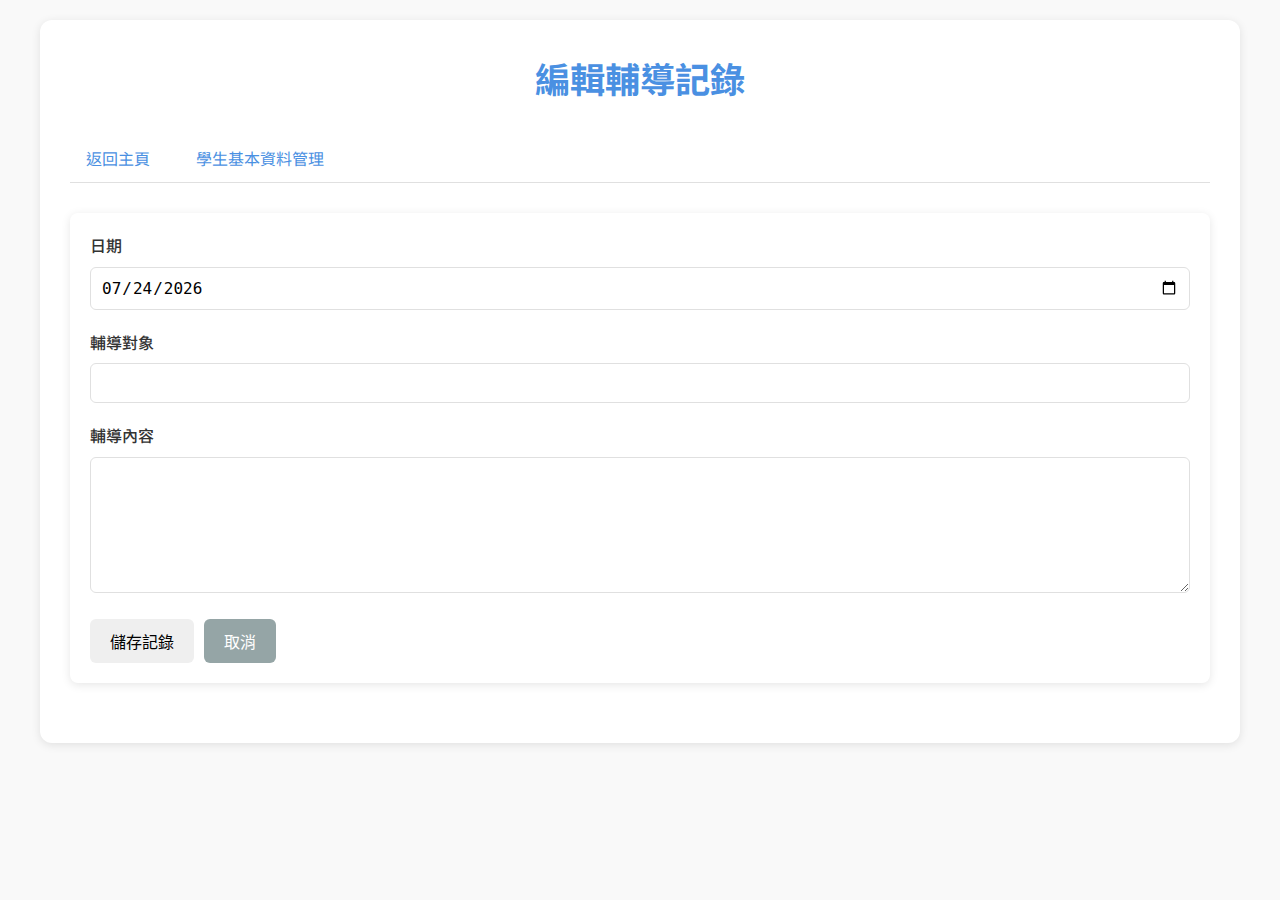
<file: edit.html>
<!DOCTYPE html>
<html lang="zh-TW">
<head>
    <meta charset="UTF-8">
    <meta http-equiv="Content-Type" content="text/html; charset=utf-8">
    <meta name="viewport" content="width=device-width, initial-scale=1.0">
    <title>編輯輔導記錄</title>
    <link href="https://fonts.googleapis.com/css2?family=Noto+Sans+TC:wght@400;500;700&display=swap" rel="stylesheet">
    <link rel="stylesheet" href="css/style.css">
</head>
<body>
    <div class="container">
        <h1>編輯輔導記錄</h1>
        
        <!-- 導航列 -->
        <nav class="nav-bar">
            <a href="index.html" class="nav-link">返回主頁</a>
            <a href="students.html" class="nav-link">學生基本資料管理</a>
        </nav>

        <div class="form-container">
            <div class="form-group">
                <label for="date">日期</label>
                <input type="date" id="date" required>
            </div>
            <div class="form-group">
                <label for="student">輔導對象</label>
                <input type="text" id="student" required list="studentsList">
                <datalist id="studentsList">
                    <!-- 這裡會由 JavaScript 動態生成學生列表 -->
                </datalist>
            </div>
            <div class="form-group">
                <label for="content">輔導內容</label>
                <textarea id="content" required rows="6"></textarea>
            </div>
            <input type="hidden" id="editId" value="">
            <div class="button-group">
                <button id="submitBtn" onclick="saveRecord()">儲存記錄</button>
                <button class="secondary" onclick="cancelEdit()">取消</button>
            </div>
        </div>
    </div>
    <script src="js/edit.js"></script>
</body>
</html>
</file>
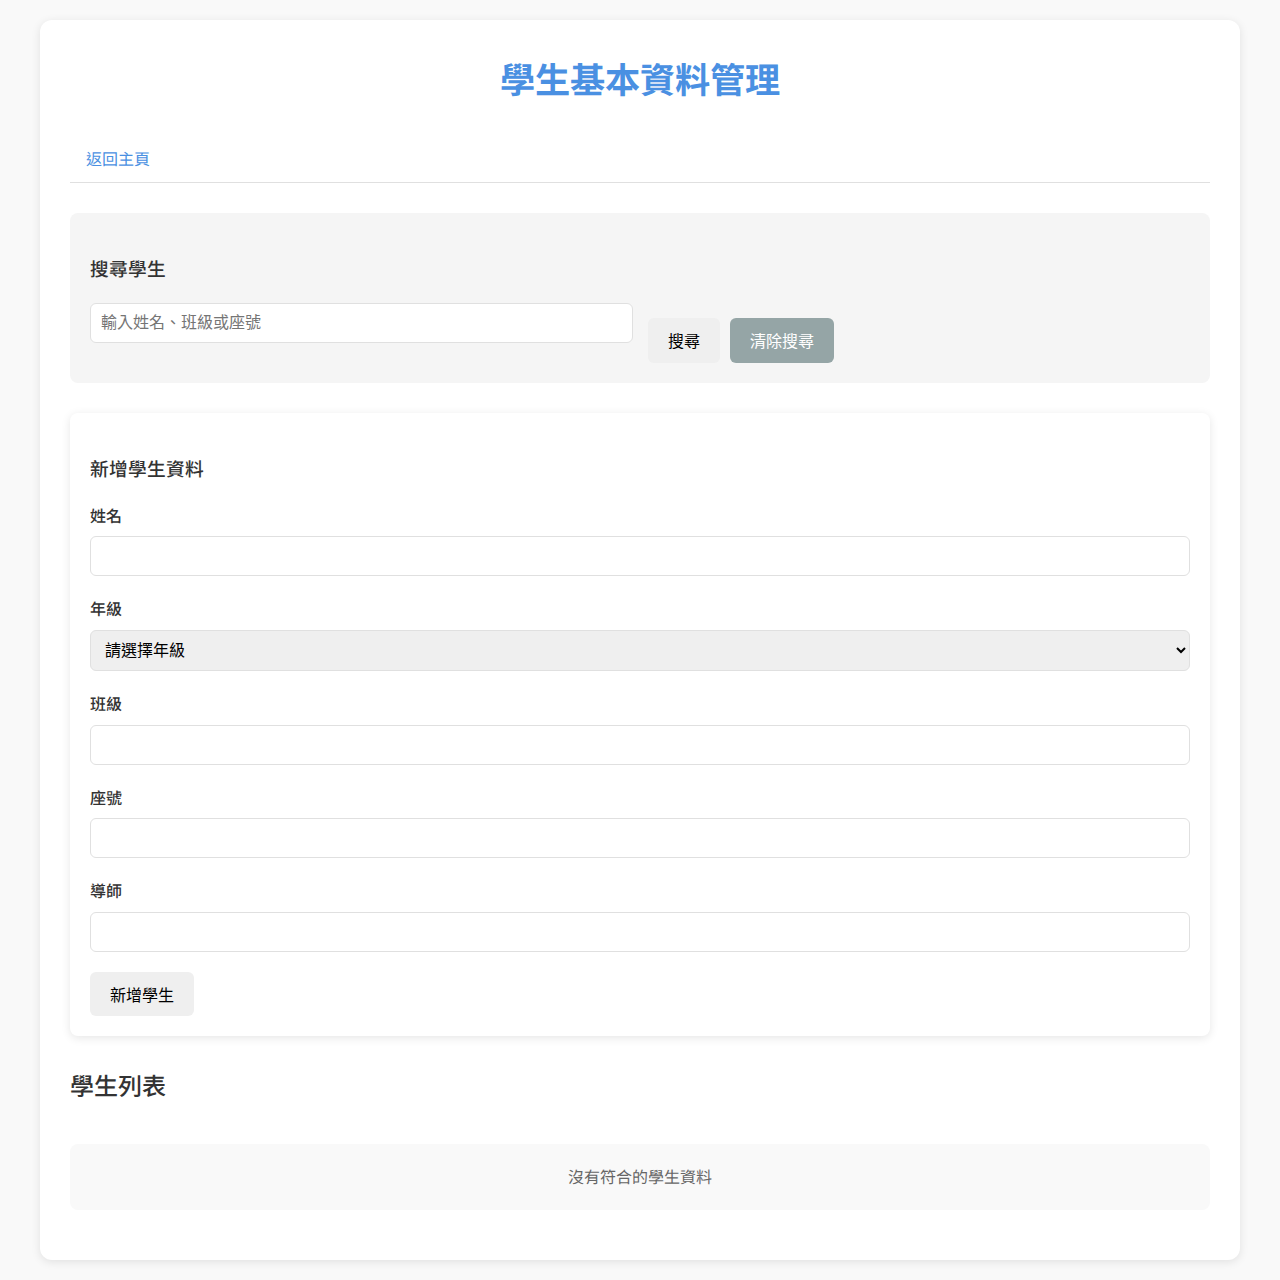
<file: students.html>
<!DOCTYPE html>
<html lang="zh-TW">
<head>
    <meta charset="UTF-8">
    <meta http-equiv="Content-Type" content="text/html; charset=utf-8">
    <meta name="viewport" content="width=device-width, initial-scale=1.0">
    <title>學生基本資料管理</title>
    <link href="https://fonts.googleapis.com/css2?family=Noto+Sans+TC:wght@400;500;700&display=swap" rel="stylesheet">
    <link rel="stylesheet" href="css/style.css">
</head>
<body>
    <div class="container">
        <h1>學生基本資料管理</h1>
        
        <!-- 導航列 -->
        <nav class="nav-bar">
            <a href="index.html" class="nav-link">返回主頁</a>
        </nav>

        <!-- 搜尋區塊 -->
        <div class="search-container">
            <h3>搜尋學生</h3>
            <div class="search-form">
                <div class="form-group">
                    <input type="text" id="searchStudent" placeholder="輸入姓名、班級或座號">
                </div>
                <div class="button-group">
                    <button onclick="searchStudents()">搜尋</button>
                    <button class="secondary" onclick="clearStudentSearch()">清除搜尋</button>
                </div>
            </div>
        </div>

        <!-- 新增/編輯表單 -->
        <div class="form-container">
            <h3 id="formTitle">新增學生資料</h3>
            <div class="form-group">
                <label for="name">姓名</label>
                <input type="text" id="name" required>
            </div>
            <div class="form-group">
                <label for="grade">年級</label>
                <select id="grade" required>
                    <option value="">請選擇年級</option>
                    <option value="1">一年級</option>
                    <option value="2">二年級</option>
                    <option value="3">三年級</option>
                </select>
            </div>
            <div class="form-group">
                <label for="class">班級</label>
                <input type="number" id="class" min="1" max="20" required>
            </div>
            <div class="form-group">
                <label for="number">座號</label>
                <input type="number" id="number" min="1" max="50" required>
            </div>
            <div class="form-group">
                <label for="teacher">導師</label>
                <input type="text" id="teacher" required>
            </div>
            <input type="hidden" id="editStudentId" value="">
            <div class="button-group">
                <button id="submitBtn" onclick="saveStudent()">新增學生</button>
                <button id="cancelBtn" class="secondary" onclick="cancelStudentEdit()" style="display: none;">取消</button>
            </div>
        </div>

        <!-- 學生列表 -->
        <div class="content-section">
            <h2>學生列表</h2>
            <div id="students-list" class="table-container"></div>
        </div>
    </div>
    <script src="js/students.js"></script>
</body>
</html>
</file>
<file: css/style.css>
:root {
    --primary-color: #4a90e2;
    --secondary-color: #f5f5f5;
    --border-color: #e0e0e0;
    --text-color: #333;
    --danger-color: #e74c3c;
    --success-color: #2ecc71;
}

* {
    box-sizing: border-box;
    margin: 0;
    padding: 0;
}

body {
    font-family: 'Noto Sans TC', sans-serif;
    line-height: 1.6;
    color: var(--text-color);
    background-color: #f9f9f9;
    padding: 20px;
}

.container {
    max-width: 1200px;
    margin: 0 auto;
    background-color: white;
    padding: 30px;
    border-radius: 12px;
    box-shadow: 0 2px 10px rgba(0,0,0,0.1);
}

/* 導航列樣式 */
.nav-bar {
    margin-bottom: 30px;
    padding: 10px 0;
    border-bottom: 1px solid var(--border-color);
}

.nav-link {
    color: var(--primary-color);
    text-decoration: none;
    padding: 8px 16px;
    border-radius: 4px;
    transition: background-color 0.3s;
    margin-right: 10px;
}

.nav-link:hover {
    background-color: var(--secondary-color);
}

.layout {
    display: flex;
    gap: 20px;
    min-height: 100vh;
}

.sidebar {
    width: 250px;
    background-color: white;
    padding: 20px;
    border-radius: 12px;
    box-shadow: 0 2px 10px rgba(0,0,0,0.1);
    height: fit-content;
    position: sticky;
    top: 20px;
}

.main-content {
    flex: 1;
}

h1 {
    color: var(--primary-color);
    text-align: center;
    margin-bottom: 30px;
    font-size: 2.2em;
}

h2, h3 {
    color: var(--text-color);
    margin: 20px 0;
    font-weight: 500;
}

/* 表單樣式 */
.form-container {
    background-color: white;
    padding: 20px;
    border-radius: 8px;
    margin-bottom: 30px;
    box-shadow: 0 2px 10px rgba(0,0,0,0.1);
}

.form-group {
    margin-bottom: 20px;
}

label {
    display: block;
    margin-bottom: 8px;
    font-weight: 500;
}

input[type="text"],
input[type="date"],
input[type="number"],
select,
textarea {
    width: 100%;
    padding: 10px;
    border: 1px solid var(--border-color);
    border-radius: 6px;
    font-size: 16px;
    transition: border-color 0.3s;
}

input:focus,
select:focus,
textarea:focus {
    outline: none;
    border-color: var(--primary-color);
    box-shadow: 0 0 0 2px rgba(74, 144, 226, 0.2);
}

/* 按鈕樣式 */
.button-group {
    display: flex;
    gap: 10px;
    margin-top: 15px;
}

button {
    padding: 10px 20px;
    border: none;
    border-radius: 6px;
    cursor: pointer;
    font-size: 16px;
    transition: background-color 0.3s;
}

button.primary {
    background-color: var(--primary-color);
    color: white;
}

button.primary:hover {
    background-color: #357ab8;
}

button.secondary {
    background-color: #95a5a6;
    color: white;
}

button.secondary:hover {
    background-color: #7f8c8d;
}

button.danger {
    background-color: var(--danger-color);
    color: white;
}

button.danger:hover {
    background-color: #c0392b;
}

button.export {
    background-color: var(--success-color);
    color: white;
}

button.export:hover {
    background-color: #27ae60;
}

/* 表格樣式 */
.table-container {
    overflow-x: auto;
}

table {
    width: 100%;
    border-collapse: collapse;
    margin-top: 20px;
}

th, td {
    padding: 12px;
    text-align: left;
    border-bottom: 1px solid var(--border-color);
}

th {
    background-color: var(--secondary-color);
    font-weight: 500;
}

tr:hover {
    background-color: #f8f9fa;
}

/* 搜尋區塊樣式 */
.search-container {
    background-color: var(--secondary-color);
    padding: 20px;
    border-radius: 8px;
    margin-bottom: 30px;
}

.search-form {
    display: grid;
    grid-template-columns: 1fr 1fr;
    gap: 15px;
}

/* 響應式設計 */
@media (max-width: 768px) {
    .layout {
        flex-direction: column;
    }
    
    .sidebar {
        width: 100%;
        position: static;
    }

    .search-form {
        grid-template-columns: 1fr;
    }

    .container {
        padding: 15px;
    }

    .button-group {
        flex-direction: column;
    }

    button {
        width: 100%;
    }
}

/* 列印樣式 */
@media print {
    .no-print {
        display: none;
    }
}

/* 其他輔助類 */
.no-results {
    text-align: center;
    padding: 20px;
    color: #666;
    background-color: #f9f9f9;
    border-radius: 8px;
    margin: 20px 0;
}

.action-buttons {
    display: flex;
    gap: 8px;
}

.action-buttons button {
    padding: 6px 12px;
    font-size: 14px;
}
</file>
